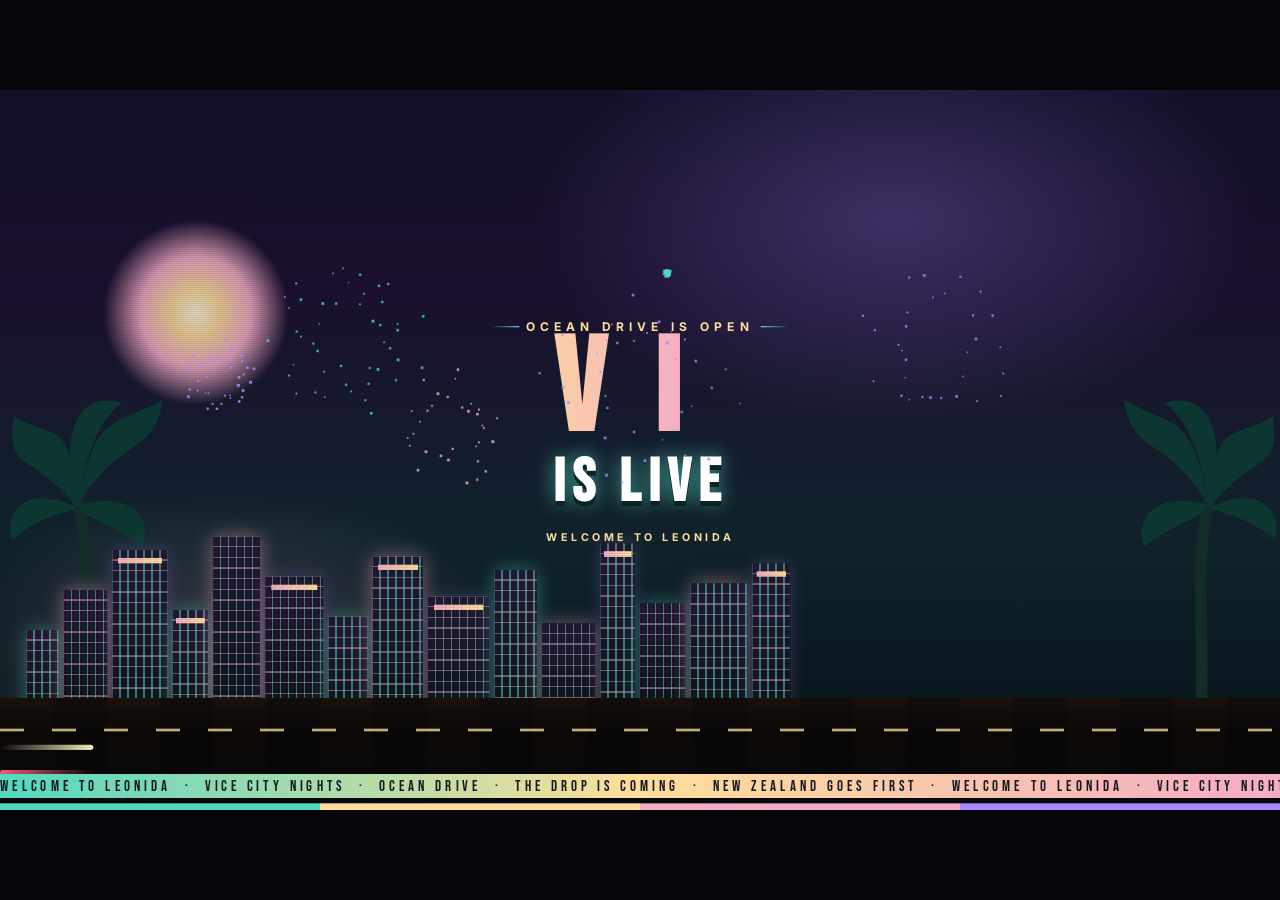
<file: gta-countdown.html>
<!DOCTYPE html>
<html lang="en">
<head>
<meta charset="UTF-8">
<title>GTA VI — Leonida Countdown</title>
<link rel="preconnect" href="https://fonts.googleapis.com">
<link href="https://fonts.googleapis.com/css2?family=Bebas+Neue&family=Inter:wght@500;700&display=swap" rel="stylesheet">
<style>
  :root {
    --pink: #f4acc4;
    --teal: #53d8bf;
    --purple: #a688ff;
    --yellow: #fede9a;
    --ink: #171a21;
    --line: #0b2328;
    --fill: #303030;
    --pulse: 7s;
    --traffic: 16s;
    --glow: 0.35;
  }
  * { box-sizing: border-box; }
  html, body {
    margin: 0; width: 100%; height: 100%; overflow: hidden;
    background: #05060a; color: #f4f7fb;
    font-family: Inter, system-ui, sans-serif;
  }
  body.clear { background: transparent; }
  #fit {
    position: absolute; width: 1920px; height: 1080px;
    transform-origin: top left; overflow: hidden;
  }
  .world { position: absolute; inset: 0; background:
    radial-gradient(900px 520px at 70% 18%, rgba(166,136,255,.28), transparent 60%),
    radial-gradient(800px 480px at 18% 80%, rgba(244,172,196,.22), transparent 55%),
    linear-gradient(180deg, #14102a 0%, #1b1030 28%, #10242c 62%, #071016 100%);
  }
  .sun {
    position: absolute; left: 8%; top: 18%; width: 280px; height: 280px; border-radius: 50%;
    background: radial-gradient(circle, #fff6d8 0%, #fede9a 18%, #f4acc4 42%, rgba(166,136,255,0) 70%);
    filter: blur(2px); opacity: .85; animation: sunPulse var(--pulse) ease-in-out infinite;
  }
  .scan {
    position: absolute; inset: 0; pointer-events: none; opacity: .18;
    background: repeating-linear-gradient(180deg, transparent 0 2px, rgba(0,0,0,.45) 2px 3px);
    mix-blend-mode: multiply;
  }
  .sweep {
    position: absolute; inset: -20% -10%; pointer-events: none; opacity: 0;
    background: linear-gradient(100deg, transparent 40%, rgba(83,216,191,.18) 50%, transparent 60%);
    animation: sweep 9s linear infinite;
  }
  .phase-hour .sweep, .phase-hot .sweep, .phase-final .sweep { opacity: 1; }
  .skyline, .road { position: absolute; left: 0; right: 0; }
  .skyline { bottom: 150px; height: 280px; display: flex; align-items: flex-end; gap: 8px; padding: 0 40px; }
  .bldg {
    flex: 0 0 auto; width: var(--w); height: var(--h);
    background:
      repeating-linear-gradient(90deg, rgba(254,222,154,.0) 0 10px, rgba(83,216,191,.55) 10px 12px),
      repeating-linear-gradient(180deg, rgba(244,172,196,.0) 0 14px, rgba(244,172,196,.45) 14px 16px),
      linear-gradient(180deg, #241833, #10141c);
    box-shadow: 0 0 24px rgba(166,136,255,.25);
    animation: winBlink calc(var(--pulse) * .7) steps(2, end) infinite;
    animation-delay: var(--d, 0s);
    position: relative;
  }
  .bldg.teal { box-shadow: 0 0 28px rgba(83,216,191,.45); }
  .bldg.pink { box-shadow: 0 0 28px rgba(244,172,196,.5); }
  .bldg:nth-child(3n)::after, .bldg:nth-child(4n)::before {
    content: ""; position: absolute; left: 10%; right: 10%; height: 8px;
    background: linear-gradient(90deg, var(--pink), var(--yellow));
    top: 12px; filter: blur(.2px);
  }
  .road {
    bottom: 0; height: 168px;
    background:
      linear-gradient(180deg, transparent, rgba(0,0,0,.55) 30%, #07080c 100%),
      repeating-linear-gradient(90deg, #1a120c 0 80px, #120e0b 80px 160px);
  }
  .lanes {
    position: absolute; left: 0; right: 0; top: 46px; height: 4px;
    background: repeating-linear-gradient(90deg, var(--yellow) 0 36px, transparent 36px 78px);
    animation: lanes var(--traffic) linear infinite; opacity: .8;
  }
  .headlights, .taillights {
    position: absolute; top: 70px; height: 8px; width: 140px; border-radius: 8px; filter: blur(1px);
  }
  .headlights { background: linear-gradient(90deg, transparent, #fff6c8); animation: drive var(--traffic) linear infinite; }
  .taillights { background: linear-gradient(90deg, #ff5d7a, transparent); animation: drive2 calc(var(--traffic) * .8) linear infinite; top: 108px; }
  .palm { position: absolute; bottom: 120px; width: 280px; height: 520px; opacity: .92; }
  .palm-l { left: -20px; transform-origin: 50% 100%; animation: sway 6.5s ease-in-out infinite; }
  .palm-r { right: -30px; transform: scaleX(-1); transform-origin: 50% 100%; animation: sway 7.4s ease-in-out infinite reverse; }
  .stage {
    position: absolute; inset: 0; display: flex; flex-direction: column;
    align-items: center; justify-content: center; z-index: 2; padding-bottom: 40px;
  }
  .plate {
    display: flex; gap: 10px; align-items: center;
    font-size: 18px; letter-spacing: .42em; font-weight: 700; color: var(--yellow);
    text-transform: uppercase;
  }
  .plate i {
    width: 42px; height: 2px; background: linear-gradient(90deg, transparent, var(--teal));
    display: block;
  }
  .plate i.r { transform: scaleX(-1); }
  .mark { text-align: center; line-height: .8; margin: 8px 0 0; }
  .mark .gta {
    display: block; font-family: 'Bebas Neue', sans-serif; letter-spacing: .48em;
    font-size: 28px; color: #d5dbe6; margin-left: .48em;
  }
  .mark .vi {
    font-family: 'Bebas Neue', sans-serif; font-size: 168px; letter-spacing: .04em;
    background: linear-gradient(100deg, var(--teal), var(--yellow) 40%, var(--pink) 70%, var(--purple));
    -webkit-background-clip: text; background-clip: text; color: transparent;
    filter: drop-shadow(0 10px 0 #0b2328) drop-shadow(0 0 24px rgba(244,172,196,.45));
    animation: viPulse var(--pulse) ease-in-out infinite;
  }
  .tag {
    margin: 6px 0 18px; font-family: 'Bebas Neue', sans-serif; font-size: 42px;
    letter-spacing: .18em; color: #f7fbff;
  }
  .clock { display: flex; gap: 18px; }
  .unit {
    width: 196px; height: 188px; position: relative;
    background:
      linear-gradient(160deg, rgba(23,26,33,.72), rgba(48,48,48,.88)),
      linear-gradient(120deg, rgba(83,216,191,.18), rgba(244,172,196,.12));
    border: 3px solid var(--line);
    border-radius: 18px;
    box-shadow: 0 0 0 1px rgba(83,216,191,.35), 0 18px 40px rgba(0,0,0,.45), inset 0 0 30px rgba(166,136,255,.12);
    display: flex; flex-direction: column; align-items: center; justify-content: center;
    overflow: hidden;
  }
  .unit::before {
    content: ""; position: absolute; inset: 0;
    background: linear-gradient(90deg, var(--teal), var(--pink), var(--purple));
    height: 4px; top: 0;
  }
  .unit b {
    font-family: 'Bebas Neue', sans-serif; font-size: 108px; line-height: .85;
    color: #fff; text-shadow: 0 6px 0 #0b2328;
  }
  .unit span {
    margin-top: 6px; font-size: 13px; letter-spacing: .32em; font-weight: 700; color: var(--teal);
  }
  .unit.tick b { animation: punch .28s cubic-bezier(.2,1.4,.3,1); }
  .where {
    margin: 22px 0 0; letter-spacing: .22em; font-size: 14px; font-weight: 700; color: #c9d2e0;
  }
  .where em { color: var(--pink); font-style: normal; }
  .wanted { display: flex; gap: 10px; margin-top: 16px; }
  .wanted i {
    width: 22px; height: 22px; background: #2a3140; clip-path: polygon(50% 0, 61% 35%, 98% 35%, 68% 57%, 79% 91%, 50% 70%, 21% 91%, 32% 57%, 2% 35%, 39% 35%);
    filter: drop-shadow(0 0 0 transparent);
  }
  .wanted i.on { background: var(--yellow); filter: drop-shadow(0 0 8px var(--yellow)); }
  .wanted i.hot { background: var(--pink); animation: starBlink .45s steps(2, end) infinite; }
  .bars {
    position: absolute; left: 0; right: 0; bottom: 0; height: 10px; z-index: 3; display: flex;
  }
  .bars span { flex: 1; }
  .bars span:nth-child(1) { background: var(--teal); }
  .bars span:nth-child(2) { background: var(--yellow); }
  .bars span:nth-child(3) { background: var(--pink); }
  .bars span:nth-child(4) { background: var(--purple); }
  .ticker {
    position: absolute; left: 0; right: 0; bottom: 18px; overflow: hidden; z-index: 3;
    font-family: 'Bebas Neue', sans-serif; letter-spacing: .28em; font-size: 22px; color: var(--ink);
    background: linear-gradient(90deg, var(--teal), var(--yellow), var(--pink));
    height: 36px; display: flex; align-items: center;
  }
  .ticker p { margin: 0; white-space: nowrap; animation: marquee 22s linear infinite; }
  #fx { position: absolute; inset: 0; width: 1920px; height: 1080px; z-index: 4; pointer-events: none; }
  .live {
    display: none; text-align: center; position: relative; z-index: 5;
  }
  .phase-live .pre { display: none; }
  .phase-live .live { display: block; animation: liveIn .7s cubic-bezier(.16,1,.3,1) both; }
  .live h2 {
    margin: 0; font-family: 'Bebas Neue', sans-serif; font-size: 92px; letter-spacing: .12em;
    color: #fff; text-shadow: 0 8px 0 #0b2328, 0 0 30px rgba(83,216,191,.8);
  }
  .live .big {
    font-family: 'Bebas Neue', sans-serif; font-size: 210px; line-height: .8; margin: 0;
    background: linear-gradient(90deg, var(--yellow), var(--pink), var(--purple), var(--teal));
    background-size: 200% 100%; -webkit-background-clip: text; background-clip: text; color: transparent;
    animation: hue 3s linear infinite; filter: drop-shadow(0 12px 0 #0b2328);
  }
  .live p { letter-spacing: .34em; font-weight: 700; color: var(--yellow); }
  .flash {
    position: absolute; inset: 0; background: #fff; opacity: 0; z-index: 6; pointer-events: none;
  }
  .phase-live .flash { animation: boom .9s ease-out 1; }
  .phase-day { --pulse: 4.5s; --traffic: 11s; --glow: .5; }
  .phase-hour { --pulse: 2.2s; --traffic: 7s; --glow: .7; }
  .phase-hot { --pulse: 1.1s; --traffic: 4s; --glow: .9; }
  .phase-final { --pulse: .42s; --traffic: 2.4s; --glow: 1; }
  .phase-hot .world, .phase-final .world { animation: heat .35s steps(2, end) infinite; }
  .phase-final .unit.secs { width: 420px; height: 280px; }
  .phase-final .unit.secs b { font-size: 200px; }
  .phase-final .unit.days, .phase-final .unit.hours { display: none; }
  .phase-hour .unit.days, .phase-hot .unit.days { display: none; }
  .hide-days .unit.days { display: none; }
  @keyframes sunPulse { 50% { transform: scale(1.06); opacity: 1; } }
  @keyframes viPulse { 50% { filter: drop-shadow(0 10px 0 #0b2328) drop-shadow(0 0 36px rgba(83,216,191,.75)); } }
  @keyframes sway { 50% { transform: rotate(2.5deg); } }
  .palm-r { animation-name: swayR; }
  @keyframes swayR { 50% { transform: scaleX(-1) rotate(2.5deg); } }
  @keyframes lanes { to { background-position: 156px 0; } }
  @keyframes drive { from { left: -20%; } to { left: 110%; } }
  @keyframes drive2 { from { left: 110%; } to { left: -20%; } }
  @keyframes sweep { from { transform: translateX(-30%); } to { transform: translateX(30%); } }
  @keyframes punch { from { transform: scale(1.18); } to { transform: scale(1); } }
  @keyframes starBlink { 50% { filter: none; background: #2a3140; } }
  @keyframes marquee { from { transform: translateX(0); } to { transform: translateX(-50%); } }
  @keyframes hue { to { background-position: 200% 0; } }
  @keyframes liveIn { from { transform: scale(.8); opacity: 0; } to { transform: none; opacity: 1; } }
  @keyframes boom { 0% { opacity: .95; } 100% { opacity: 0; } }
  @keyframes heat { 50% { filter: saturate(1.4) hue-rotate(-8deg); } }
  @keyframes winBlink { 50% { filter: brightness(1.35); } }
  @media (prefers-reduced-motion: reduce) {
    *, *::before, *::after { animation: none !important; }
  }
</style>
</head>
<body>
<div id="fit">
  <div class="world" id="world">
    <div class="sun"></div>
    <div class="sweep"></div>
    <svg class="palm palm-l" viewBox="0 0 200 420" aria-hidden="true">
      <path d="M108 420 C100 300 118 220 96 140" stroke="#14302a" stroke-width="14" fill="none"/>
      <g fill="#0e3b34">
        <path d="M96 150 C40 80 10 110 20 40 C70 70 90 40 96 150Z"/>
        <path d="M96 150 C150 60 190 90 200 20 C140 55 120 30 96 150Z"/>
        <path d="M96 150 C70 40 110 10 150 24 C120 50 110 80 96 150Z"/>
        <path d="M96 150 C30 120 8 160 18 190 C50 160 80 160 96 150Z"/>
        <path d="M96 148 C160 130 188 160 176 198 C140 170 110 166 96 148Z"/>
      </g>
    </svg>
    <svg class="palm palm-r" viewBox="0 0 200 420" aria-hidden="true">
      <path d="M108 420 C100 300 118 220 96 140" stroke="#14302a" stroke-width="14" fill="none"/>
      <g fill="#0e3b34">
        <path d="M96 150 C40 80 10 110 20 40 C70 70 90 40 96 150Z"/>
        <path d="M96 150 C150 60 190 90 200 20 C140 55 120 30 96 150Z"/>
        <path d="M96 150 C70 40 110 10 150 24 C120 50 110 80 96 150Z"/>
        <path d="M96 150 C30 120 8 160 18 190 C50 160 80 160 96 150Z"/>
        <path d="M96 148 C160 130 188 160 176 198 C140 170 110 166 96 148Z"/>
      </g>
    </svg>
    <div class="skyline" id="skyline"></div>
    <div class="road">
      <div class="lanes"></div>
      <div class="headlights"></div>
      <div class="taillights"></div>
    </div>
    <div class="scan"></div>
  </div>

  <div class="stage" id="stage">
    <div class="pre">
      <div class="plate"><i></i><span>LEONIDA · ROLLING MIDNIGHT</span><i class="r"></i></div>
      <div class="mark"><span class="gta">GRAND THEFT AUTO</span><span class="vi">VI</span></div>
      <div class="tag" id="tag">THE STREETS OPEN IN</div>
      <div class="clock" id="clock">
        <div class="unit days"><b id="d">00</b><span>DAYS</span></div>
        <div class="unit hours"><b id="h">00</b><span>HOURS</span></div>
        <div class="unit mins"><b id="m">00</b><span>MINS</span></div>
        <div class="unit secs"><b id="s">00</b><span>SECS</span></div>
      </div>
      <div class="wanted" id="wanted" aria-hidden="true"><i></i><i></i><i></i><i></i><i></i></div>
      <div class="where">NEW ZEALAND <em>00:00 NZDT · NOV 19</em> · 3:00 AM PST · NOV 18</div>
    </div>
    <div class="live">
      <div class="plate"><i></i><span>OCEAN DRIVE IS OPEN</span><i class="r"></i></div>
      <p class="big">VI</p>
      <h2>IS LIVE</h2>
      <p>WELCOME TO LEONIDA</p>
    </div>
  </div>
  <canvas id="fx" width="1920" height="1080"></canvas>
  <div class="flash"></div>
  <div class="ticker"><p>WELCOME TO LEONIDA &nbsp;·&nbsp; VICE CITY NIGHTS &nbsp;·&nbsp; OCEAN DRIVE &nbsp;·&nbsp; THE DROP IS COMING &nbsp;·&nbsp; NEW ZEALAND GOES FIRST &nbsp;·&nbsp; WELCOME TO LEONIDA &nbsp;·&nbsp; VICE CITY NIGHTS &nbsp;·&nbsp; OCEAN DRIVE &nbsp;·&nbsp; THE DROP IS COMING &nbsp;·&nbsp; NEW ZEALAND GOES FIRST &nbsp;·&nbsp;</p></div>
  <div class="bars"><span></span><span></span><span></span><span></span></div>
</div>
<script>
(function () {
  // Midnight in New Zealand (NZDT, UTC+13) on Nov 19, 2026.
  // That instant is 11:00 UTC Nov 18, which is 3:00 AM PST.
  const TARGET = Date.UTC(2026, 10, 18, 11, 0, 0);
  const params = new URLSearchParams(location.search);
  if (params.get('clear') === '1') document.body.classList.add('clear');

  const skyline = document.getElementById('skyline');
  const heights = [120, 180, 240, 150, 260, 200, 140, 230, 170, 210, 130, 250, 160, 190, 220];
  heights.forEach((h, i) => {
    const el = document.createElement('div');
    el.className = 'bldg' + (i % 3 === 0 ? ' teal' : i % 3 === 1 ? ' pink' : '');
    el.style.setProperty('--w', (48 + (i * 17) % 46) + 'px');
    el.style.setProperty('--h', h + 'px');
    el.style.setProperty('--d', (i * .37) + 's');
    skyline.appendChild(el);
  });

  const fit = document.getElementById('fit');
  function layout() {
    const s = Math.min(innerWidth / 1920, innerHeight / 1080);
    fit.style.transform = 'scale(' + s + ')';
    fit.style.left = ((innerWidth - 1920 * s) / 2) + 'px';
    fit.style.top = ((innerHeight - 1080 * s) / 2) + 'px';
  }
  addEventListener('resize', layout);
  layout();

  const tag = document.getElementById('tag');
  const wanted = [...document.querySelectorAll('#wanted i')];
  const els = {
    d: document.getElementById('d'),
    h: document.getElementById('h'),
    m: document.getElementById('m'),
    s: document.getElementById('s')
  };
  const tags = {
    far: 'THE STREETS OPEN IN',
    day: 'GET TO VICE CITY',
    hour: 'ENGINES ON',
    hot: 'HOLD ON TO SOMETHING',
    final: 'THIS IS IT'
  };
  const stars = { far: 1, day: 2, hour: 3, hot: 4, final: 5, live: 5 };

  let previewLeft = null;
  const preview = params.get('preview');
  if (preview === 'live') previewLeft = 0;
  else if (preview && /^\d+$/.test(preview)) previewLeft = Math.max(0, parseInt(preview, 10)) * 1000;
  const previewStart = performance.now();

  function remaining() {
    if (previewLeft === null) return TARGET - Date.now();
    return previewLeft - (performance.now() - previewStart);
  }

  function phaseFor(ms) {
    if (ms <= 0) return 'live';
    if (ms < 60000) return 'final';
    if (ms < 10 * 60000) return 'hot';
    if (ms < 60 * 60000) return 'hour';
    if (ms < 24 * 3600000) return 'day';
    return 'far';
  }

  let phase = '';
  let lastSec = '';
  let celebrated = false;

  function pad(n) { return String(n).padStart(2, '0'); }

  function setPhase(next) {
    if (next === phase) return;
    phase = next;
    document.body.className = (params.get('clear') === '1' ? 'clear ' : '') + 'phase-' + next + (document.body.classList.contains('hide-days') ? ' hide-days' : '');
    const n = stars[next] || 0;
    wanted.forEach((star, i) => {
      star.className = i < n ? (next === 'final' || next === 'hot' ? 'on hot' : 'on') : '';
    });
    if (tags[next]) tag.textContent = tags[next];
  }

  const canvas = document.getElementById('fx');
  const ctx = canvas.getContext('2d');
  const bits = [];
  const colors = ['#f4acc4', '#53d8bf', '#a688ff', '#fede9a', '#ffffff'];

  function burst(x, y, power) {
    const count = 28 + Math.floor(Math.random() * 18);
    const color = colors[Math.floor(Math.random() * colors.length)];
    for (let i = 0; i < count; i++) {
      const a = (Math.PI * 2 * i) / count + Math.random() * .2;
      const sp = (2 + Math.random() * 4) * (power || 1);
      bits.push({ x, y, vx: Math.cos(a) * sp, vy: Math.sin(a) * sp, life: 1, color, g: .045 + Math.random() * .02, r: 2 + Math.random() * 2.4 });
    }
  }

  function tickFx() {
    ctx.clearRect(0, 0, 1920, 1080);
    for (let i = bits.length - 1; i >= 0; i--) {
      const p = bits[i];
      p.vy += p.g;
      p.x += p.vx;
      p.y += p.vy;
      p.life -= .012;
      if (p.life <= 0) { bits.splice(i, 1); continue; }
      ctx.globalAlpha = Math.max(p.life, 0);
      ctx.fillStyle = p.color;
      ctx.fillRect(p.x, p.y, p.r, p.r);
    }
    ctx.globalAlpha = 1;
    requestAnimationFrame(tickFx);
  }
  requestAnimationFrame(tickFx);

  let party = null;
  function celebrate() {
    if (celebrated) return;
    celebrated = true;
    setPhase('live');
    burst(960, 420, 1.6);
    burst(520, 360, 1.2);
    burst(1400, 380, 1.2);
    party = setInterval(() => {
      burst(280 + Math.random() * 1360, 120 + Math.random() * 420, .8 + Math.random());
    }, 520);
  }

  function frame() {
    const ms = remaining();
    const next = phaseFor(ms);
    if (next === 'live') {
      celebrate();
    } else {
      const total = Math.ceil(ms / 1000);
      const days = Math.floor(total / 86400);
      const hours = Math.floor((total % 86400) / 3600);
      const mins = Math.floor((total % 3600) / 60);
      const secs = total % 60;
      document.body.classList.toggle('hide-days', days <= 0);
      setPhase(next);
      const map = { d: pad(days), h: pad(hours), m: pad(mins), s: pad(secs) };
      Object.keys(map).forEach((k) => {
        if (els[k].textContent !== map[k]) {
          els[k].textContent = map[k];
          if (k === 's') {
            els[k].parentElement.classList.remove('tick');
            void els[k].offsetWidth;
            els[k].parentElement.classList.add('tick');
          }
        }
      });
      if (next === 'final' && secs !== lastSec) {
        lastSec = secs;
        if (secs <= 10) burst(960, 520, .45);
      }
    }
    requestAnimationFrame(frame);
  }
  requestAnimationFrame(frame);
})();
</script>
</body>
</html>
</file>
